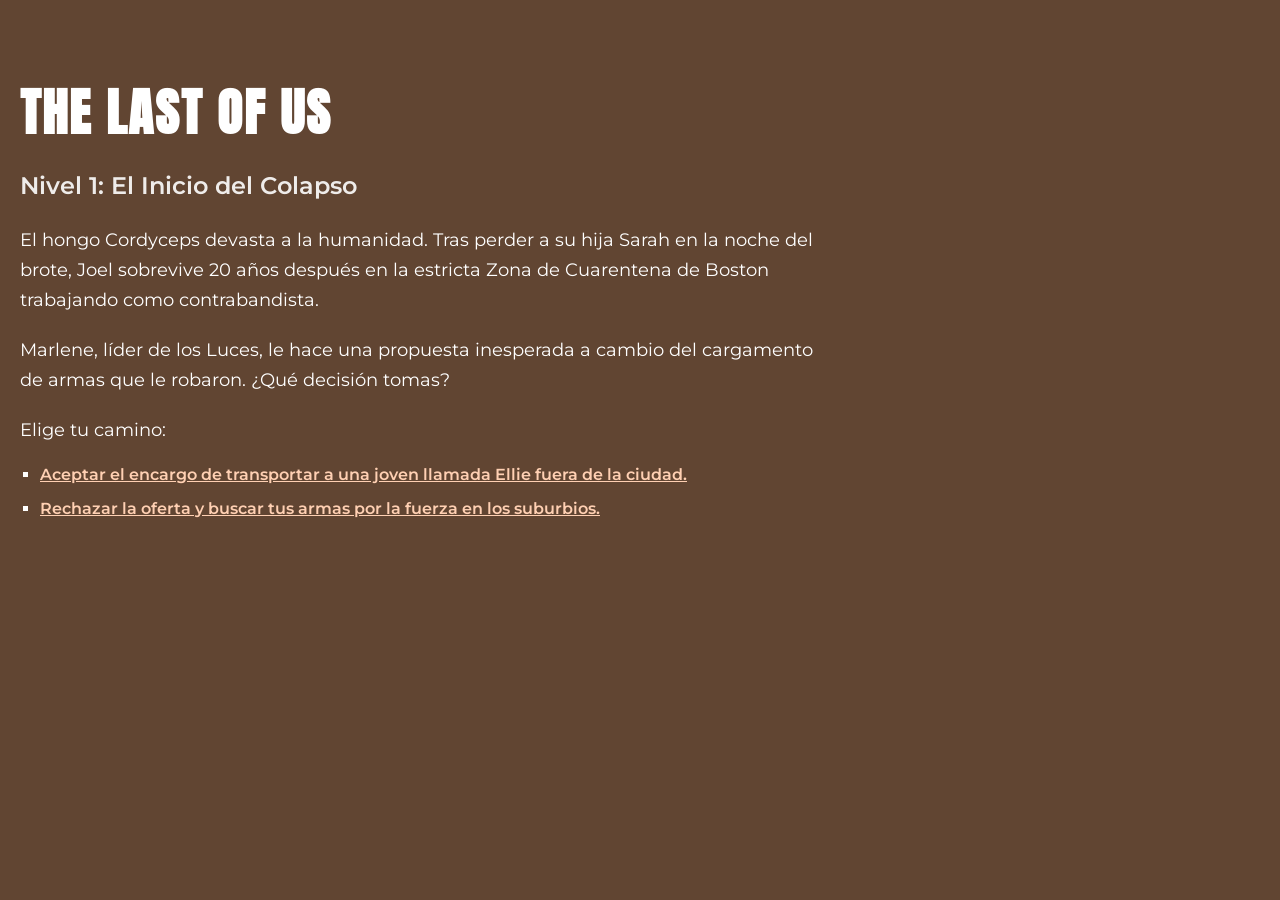
<file: index.html>
<!DOCTYPE html>
<html lang="es">
<head>
  <meta charset="UTF-8">
  <title>The Last of Us - Nodo 1</title>
  <link rel="stylesheet" href="style.css">
</head>
<body>
  <div class="container">
    <h1>The Last of Us</h1>
    <h2>Nivel 1: El Inicio del Colapso</h2>
    <p>El hongo Cordyceps devasta a la humanidad. Tras perder a su hija Sarah en la noche del brote, Joel sobrevive 20 años después en la estricta Zona de Cuarentena de Boston trabajando como contrabandista.</p>
    <p>Marlene, líder de los Luces, le hace una propuesta inesperada a cambio del cargamento de armas que le robaron. ¿Qué decisión tomas?</p>
    <p>
      Elige tu camino:
    </p>
    <ul>
      <li><a href="nododosa.html">Aceptar el encargo de transportar a una joven llamada Ellie fuera de la ciudad.</a></li>
      <li><a href="nododosb.html">Rechazar la oferta y buscar tus armas por la fuerza en los suburbios.</a></li>
    </ul> <iframe width="560" height="315" src="https://www.youtube.com/embed/HIGUA3ehDBE?si=Sqa7TPdm4oBIhakp" title="YouTube video player" frameborder="0" allow="accelerometer; autoplay; clipboard-write; encrypted-media; gyroscope; picture-in-picture; web-share" referrerpolicy="strict-origin-when-cross-origin" allowfullscreen></iframe>
  </div>
</body>
</html>
</file>
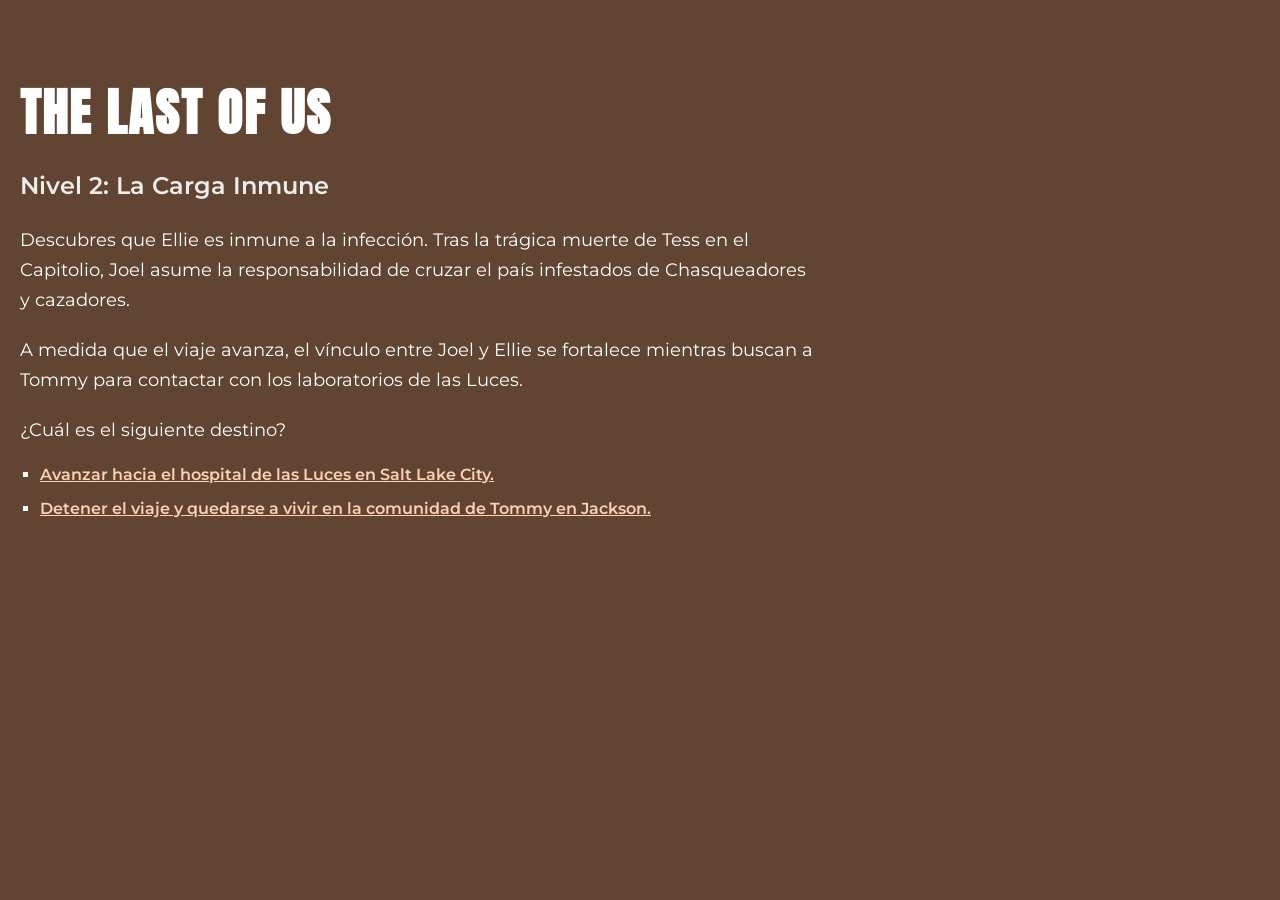
<file: nododosa.html>
<!DOCTYPE html>
<html lang="es">
<head>
  <meta charset="UTF-8">
  <title>The Last of Us - Nodo 2A</title>
  <link rel="stylesheet" href="style.css">
</head>
<body>
  <div class="container">
    <h1>The Last of Us</h1>
    <h2>Nivel 2: La Carga Inmune</h2>
    <p>Descubres que Ellie es inmune a la infección. Tras la trágica muerte de Tess en el Capitolio, Joel asume la responsabilidad de cruzar el país infestados de Chasqueadores y cazadores.</p>
    <p>A medida que el viaje avanza, el vínculo entre Joel y Ellie se fortalece mientras buscan a Tommy para contactar con los laboratorios de las Luces.</p>
    <p>
      ¿Cuál es el siguiente destino?
    </p>
    <ul>
      <li><a href="nodotresa.html">Avanzar hacia el hospital de las Luces en Salt Lake City.</a></li>
      <li><a href="nodotresb.html">Detener el viaje y quedarse a vivir en la comunidad de Tommy en Jackson.</a></li>
    </ul>
  </div>
</body>
</html>
</file>
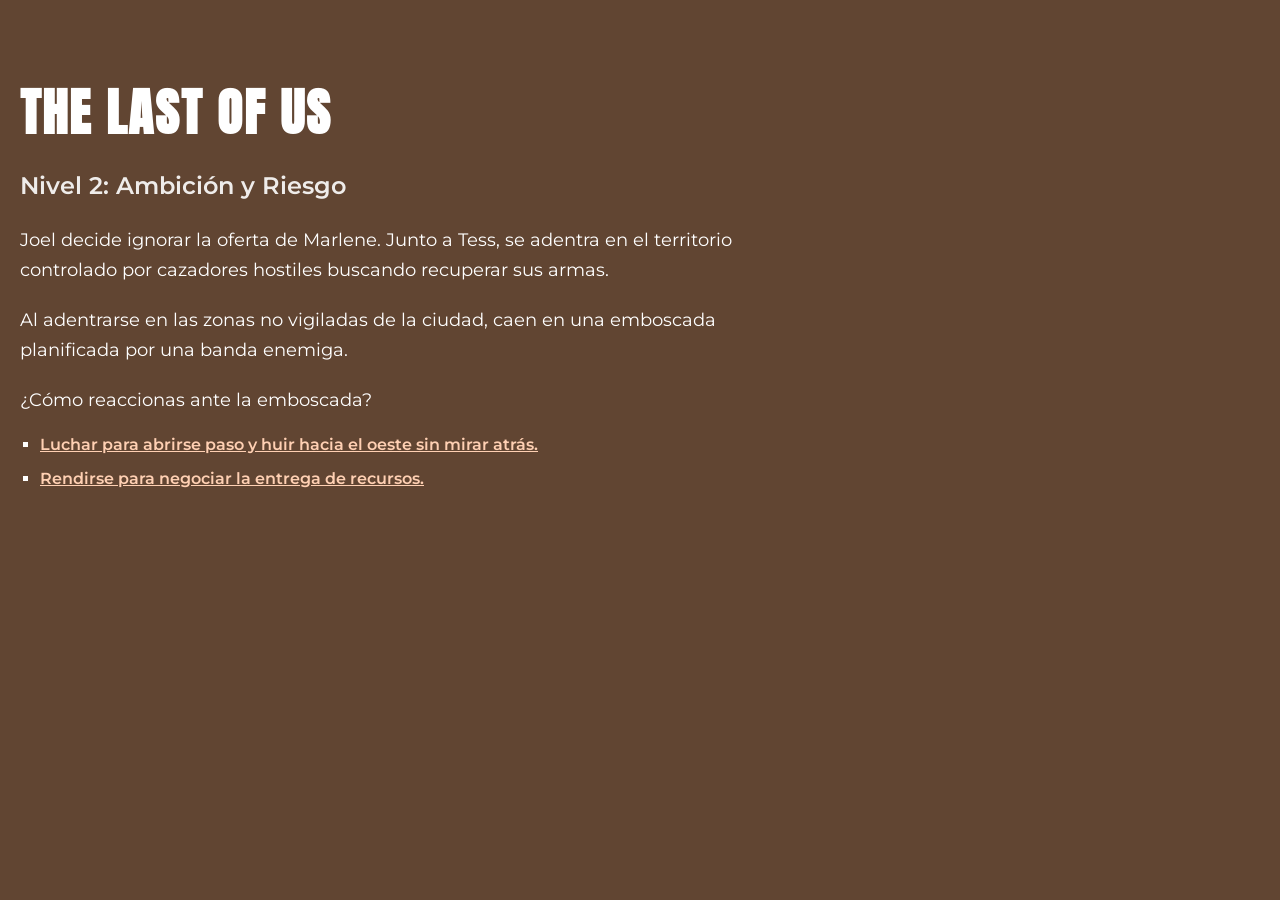
<file: nododosb.html>
<!DOCTYPE html>
<html lang="es">
<head>
  <meta charset="UTF-8">
  <title>The Last of Us - Nodo 2B</title>
  <link rel="stylesheet" href="style.css">
</head>
<body>
  <div class="container">
    <h1>The Last of Us</h1>
    <h2>Nivel 2: Ambición y Riesgo</h2>
    <p>Joel decide ignorar la oferta de Marlene. Junto a Tess, se adentra en el territorio controlado por cazadores hostiles buscando recuperar sus armas.</p>
    <p>Al adentrarse en las zonas no vigiladas de la ciudad, caen en una emboscada planificada por una banda enemiga.</p>
    <p>
      ¿Cómo reaccionas ante la emboscada?
    </p>
    <ul>
      <li><a href="nodotresc.html">Luchar para abrirse paso y huir hacia el oeste sin mirar atrás.</a></li>
      <li><a href="nodotresd.html">Rendirse para negociar la entrega de recursos.</a></li>
    </ul>
  </div>
</body>
</html>
</file>
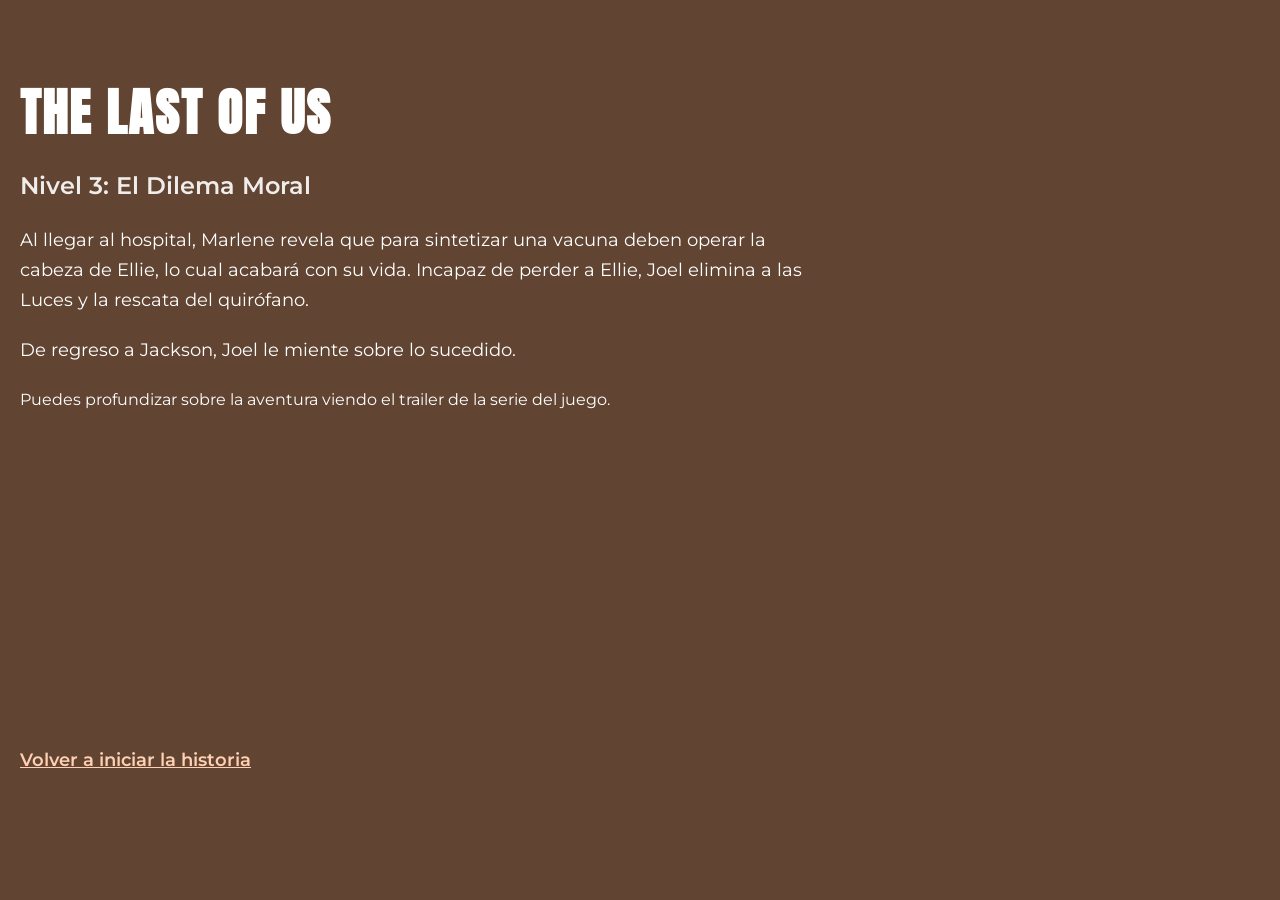
<file: nodotresa.html>
<!DOCTYPE html>
<html lang="es">
<head>
  <meta charset="UTF-8">
  <title>The Last of Us - Nodo 3A</title>
  <link rel="stylesheet" href="style.css">
</head>
<body>
  <div class="container">
    <h1>The Last of Us</h1>
    <h2>Nivel 3: El Dilema Moral</h2>
    <p>Al llegar al hospital, Marlene revela que para sintetizar una vacuna deben operar la cabeza de Ellie, lo cual acabará con su vida. Incapaz de perder a Ellie, Joel elimina a las Luces y la rescata del quirófano.</p>
    <p>De regreso a Jackson, Joel le miente sobre lo sucedido.
      
  <h2> </h2>Puedes profundizar sobre la aventura viendo el trailer de la serie del juego.
      <iframe width="560" height="315" src="https://www.youtube.com/embed/yyGetSp7CIc?si=2S5EJgp05-SCvlsx" title="YouTube video player" frameborder="0" allow="accelerometer; autoplay; clipboard-write; encrypted-media; gyroscope; picture-in-picture; web-share" referrerpolicy="strict-origin-when-cross-origin" allowfullscreen></iframe>
    <p><a href="index.html">Volver a iniciar la historia</a></p>
    <h2>  
  </div>
</body>
</html>
</file>
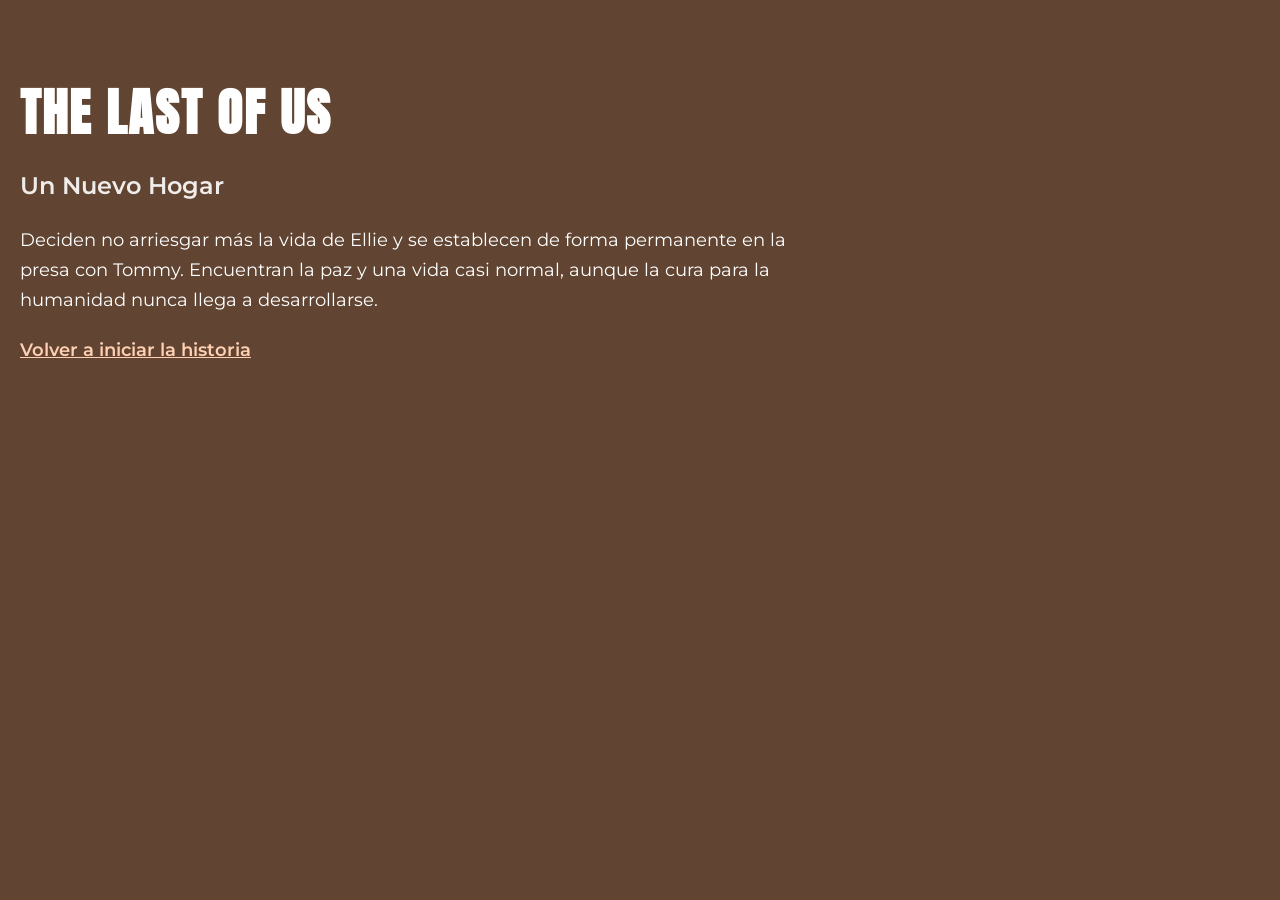
<file: nodotresb.html>
<!DOCTYPE html>
<html lang="es">
<head>
  <meta charset="UTF-8">
  <title>The Last of Us - Nodo 3B</title>
  <link rel="stylesheet" href="style.css">
</head>
<body>
  <div class="container">
    <h1>The Last of Us</h1>
    <h2>Un Nuevo Hogar</h2>
    <p>Deciden no arriesgar más la vida de Ellie y se establecen de forma permanente en la presa con Tommy. Encuentran la paz y una vida casi normal, aunque la cura para la humanidad nunca llega a desarrollarse.</p>
    <p><a href="index.html">Volver a iniciar la historia</a></p>
  </div>
</body>
</html>
</file>
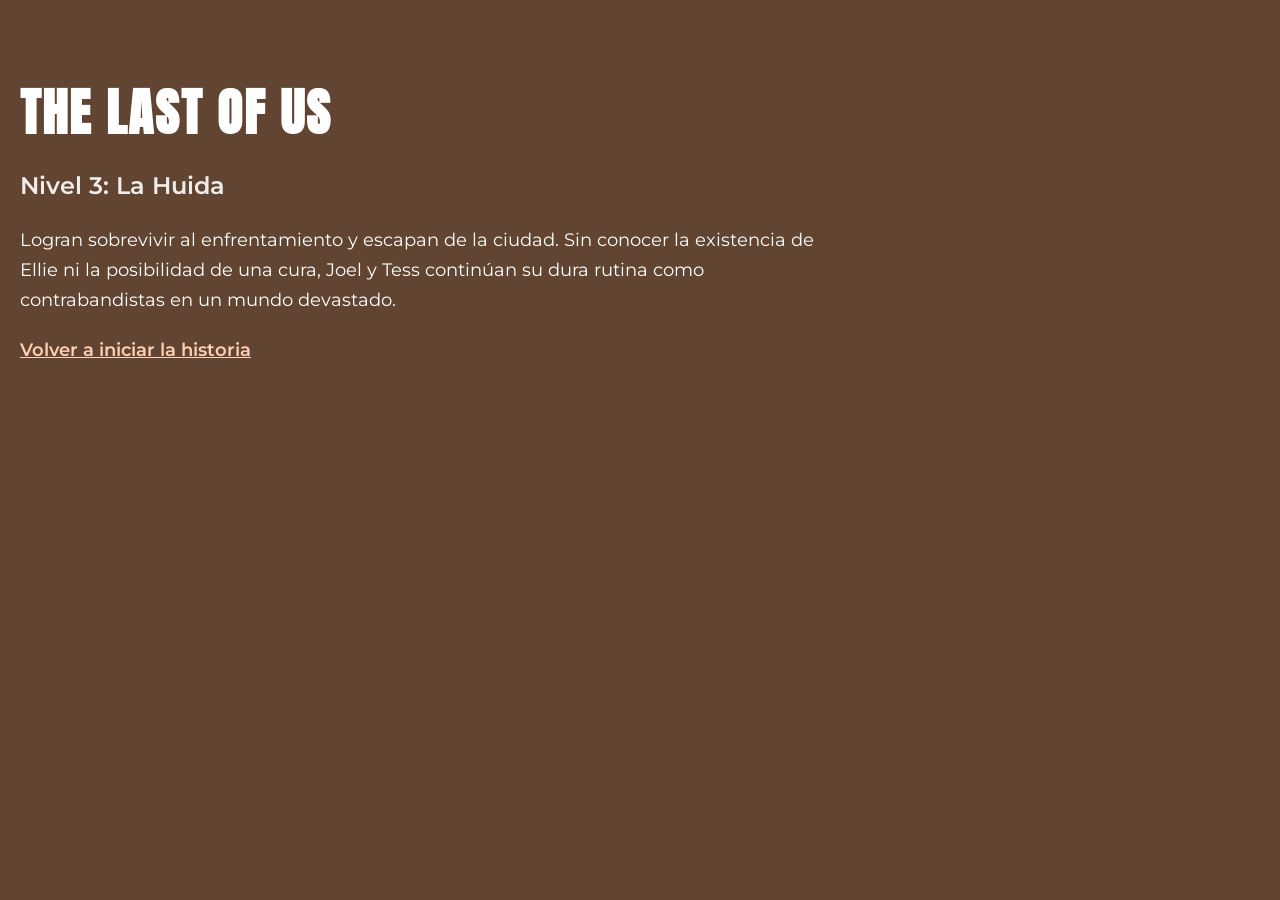
<file: nodotresc.html>
<!DOCTYPE html>
<html lang="es">
<head>
  <meta charset="UTF-8">
  <title>The Last of Us - Nodo 3C</title>
  <link rel="stylesheet" href="style.css">
</head>
<body>
  <div class="container">
    <h1>The Last of Us</h1>
    <h2>Nivel 3: La Huida</h2>
    <p>Logran sobrevivir al enfrentamiento y escapan de la ciudad. Sin conocer la existencia de Ellie ni la posibilidad de una cura, Joel y Tess continúan su dura rutina como contrabandistas en un mundo devastado.</p>
    <p><a href="index.html">Volver a iniciar la historia</a></p>
  </div>
</body>
</html>
</file>
<file: style.css>
/* Importación de Google Fonts */
@import url('https://fonts.googleapis.com/css2?family=Anton&family=Montserrat:ital,wght@0,100..900;1,100..900&display=swap');

/* Estilos Generales */
body {
  background-color: #614532;
  color: #FFFFFF;
  font-family: 'Montserrat', sans-serif;
  margin: 0;
  padding: 40px 20px;
  justify-content: center;
  align-items: center;
  min-height: 100vh;
  box-sizing: border-box;
}

.container {
  max-width: 800px;
  width: 100%;
}

/* Título Principal */
h1 {
  font-family: 'Anton', sans-serif;
  font-size: 3.2rem;
  letter-spacing: 2px;
  margin-bottom: 10px;
  text-transform: uppercase;
  color: #FFFFFF;
}

/* Subtítulo */
h2 {
  font-family: 'Montserrat', sans-serif;
  font-weight: 600;
  font-size: 1.5rem;
  margin-bottom: 25px;
  color: #FFFFFF;
  opacity: 0.9;
}

/* Párrafos */
p {
  font-family: 'Montserrat', sans-serif;
  font-size: 1.1rem;
  line-height: 1.7;
  margin-bottom: 20px;
  color: #FFFFFF;
}

/* Enlaces */
a {
  font-family: 'Montserrat', sans-serif;
  color: #FFD0B3;
  text-decoration: underline;
  font-weight: 600;
  transition: opacity 0.2s ease;
}

a:hover {
  opacity: 0.8;
}

/* Estructura de listas de opciones */
ul {
  list-style-type: square;
  padding-left: 20px;
}

li {
  margin-bottom: 15px;
}
</file>
